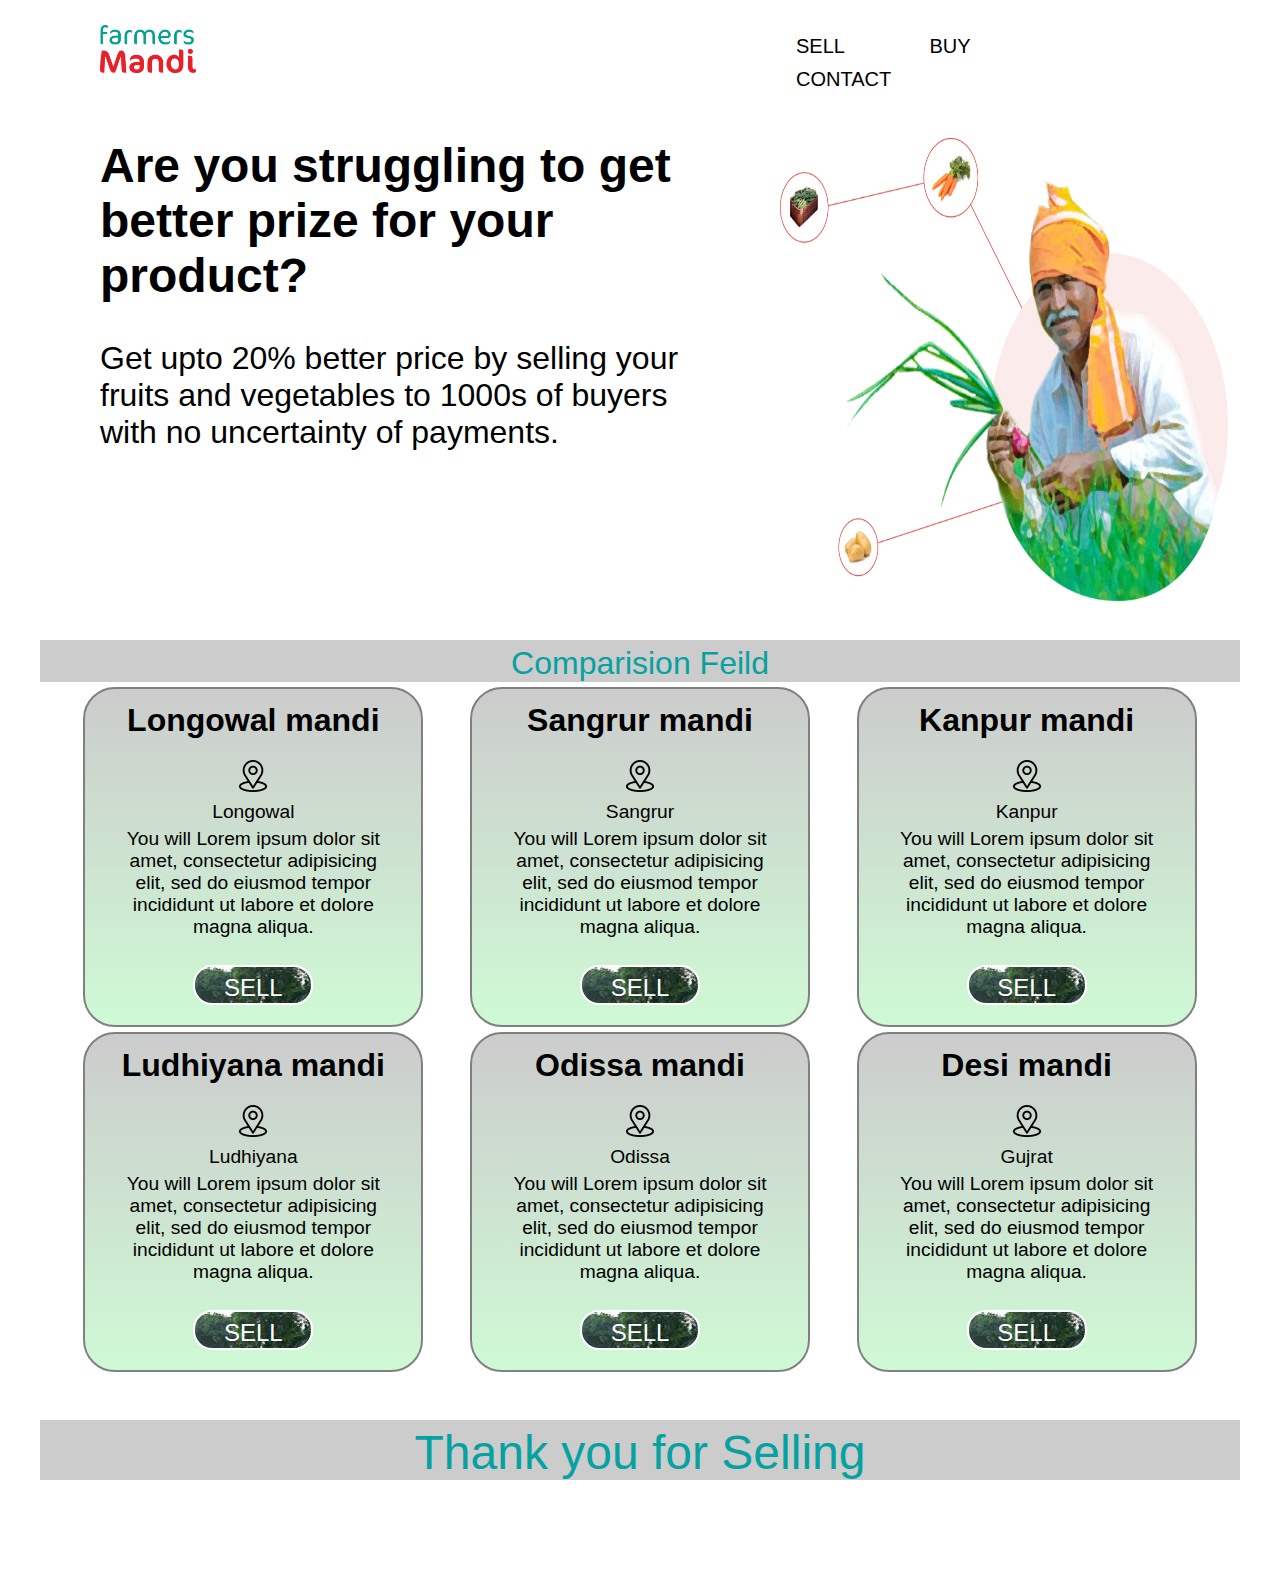
<file: index.html>
<!DOCTYPE html>
<html lang="en">
<head>
    <meta charset="UTF-8">
    <meta http-equiv="X-UA-Compatible" content="IE=edge">
    <meta name="viewport" content="width=device-width, initial-scale=1.0">
    <link rel="stylesheet" href="farmer.css">
    <title>Farmer Mandi</title>
</head>
<body>
    <div class="header">
        <div class="fm">
            <img src="fm.png" alt="">
        </div>
        <div class="menu">
            <ul>
                <li><a href="index.html">SELL</a></li>
                <li><a href="buy.html">BUY</a></li>
                <li><a href="contact.html">CONTACT</a></li>
            </ul>
        </div>
    </div>


    <div class="main">
        <div class="cont">
            <h1 class="h11">Are you struggling to get better prize for your product?</h1>
            <p class="p1">Get upto 20% better price by selling your fruits and vegetables
                 to 1000s of buyers with no uncertainty of payments.</p>
        </div>
        <div class="farmer">
            <img src="farmer.png" alt="">
        </div>
    </div>
    

    <p class="comp">Comparision Feild</p>
    <div class="compare">
        <div class="block" id="one">
            <h1>Longowal mandi</h5>
                <img src="lo.png" alt=""><p>Longowal</p>
                <p>You will  Lorem ipsum dolor sit amet, consectetur adipisicing elit, sed do eiusmod
                    tempor incididunt ut labore et dolore magna aliqua.</p>
                                        <button class="btn1">SELL</button>

        </div>
        <din class="block" id="two">
            <h1>Sangrur mandi</h5>
                <img src="lo.png" alt=""><p>Sangrur</p>
                <p>You will  Lorem ipsum dolor sit amet, consectetur adipisicing elit, sed do eiusmod
                    tempor incididunt ut labore et dolore magna aliqua.</p>
                                        <button class="btn1">SELL</button>

        </din>
        <div class="block" id="three">
            <h1>Kanpur mandi</h5>
                <img src="lo.png" alt=""><p>Kanpur</p>
                <p>You will  Lorem ipsum dolor sit amet, consectetur adipisicing elit, sed do eiusmod
                    tempor incididunt ut labore et dolore magna aliqua.</p>
                    <button class="btn1">SELL</button>

        </div>
    </div>
    <div class="com1">
        <div class="block" id="four">
            <h1>Ludhiyana mandi</h5>
                <img src="lo.png" alt=""><p>Ludhiyana</p>
                <p>You will  Lorem ipsum dolor sit amet, consectetur adipisicing elit, sed do eiusmod
                    tempor incididunt ut labore et dolore magna aliqua.</p>
                                        <button class="btn1">SELL</button>

        </div>
        <div class="block" id="five">
            <h1>Odissa mandi</h5>
                <img src="lo.png" alt=""><p>Odissa</p>
                <p>You will  Lorem ipsum dolor sit amet, consectetur adipisicing elit, sed do eiusmod
                    tempor incididunt ut labore et dolore magna aliqua.</p>
                                        <button class="btn1">SELL</button>

        </div>
        <div class="block" id="six">
            <h1>Desi mandi</h5>
                <img src="lo.png" alt=""><p>Gujrat</p>
                <p>You will  Lorem ipsum dolor sit amet, consectetur adipisicing elit, sed do eiusmod
                    tempor incididunt ut labore et dolore magna aliqua.</p>
                                        <button class="btn1">SELL</button>

        </div>
    </div>
    <div class="footer">
        Thank you for Selling
    </div>
</body>
</html>
</file>
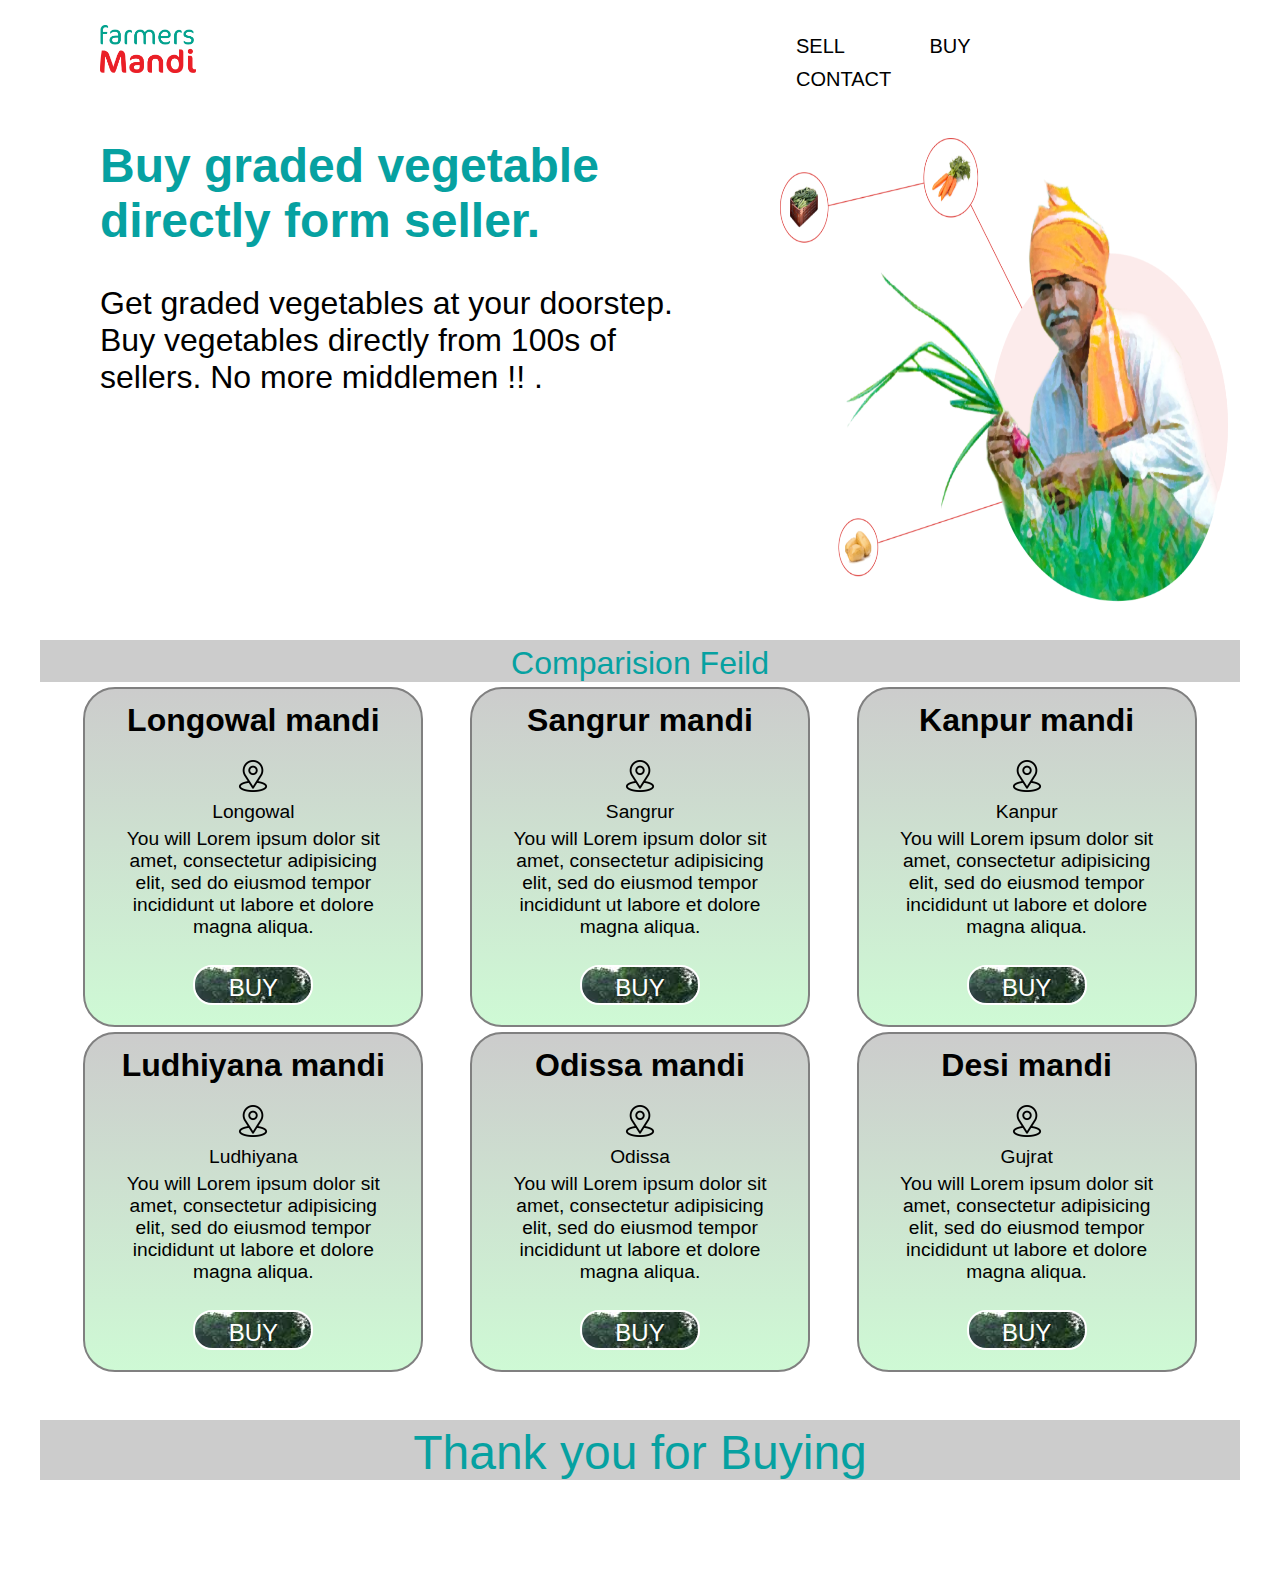
<file: buy.html>
<!DOCTYPE html>
<html lang="en">
<head>
    <meta charset="UTF-8">
    <meta http-equiv="X-UA-Compatible" content="IE=edge">
    <meta name="viewport" content="width=device-width, initial-scale=1.0">
    <link rel="stylesheet" href="buy.css">
    <title>Farmer Mandi</title>
</head>
<body>
    <div class="header">
        <div class="fm">
            <img src="fm.png" alt="">
        </div>
        <div class="menu">
            <ul>
                <li><a href="index.html">SELL</a></li>
                <li><a href="buy.html">BUY</a></li>
                <li><a href="contact.html">CONTACT</a></li>
            </ul>
        </div>
    </div>


    <div class="main">
        <div class="cont">
            <h1 class="h11">Buy graded vegetable directly form seller.</h1>
            <p class="p1">Get graded vegetables at your doorstep.
                 Buy vegetables directly from 100s of sellers. No more middlemen !! .</p>
        </div>
        <div class="farmer">
            <img src="farmer.png" alt="">
        </div>
    </div>
    

    <p class="comp">Comparision Feild</p>
    <div class="compare">
        <div class="block" id="one">
            <h1>Longowal mandi</h5>
                <img src="lo.png" alt=""><p>Longowal</p>
                <p>You will  Lorem ipsum dolor sit amet, consectetur adipisicing elit, sed do eiusmod
                    tempor incididunt ut labore et dolore magna aliqua.</p>
                                        <button class="btn1">BUY</button>

        </div>
        <din class="block" id="two">
            <h1>Sangrur mandi</h5>
                <img src="lo.png" alt=""><p>Sangrur</p>
                <p>You will  Lorem ipsum dolor sit amet, consectetur adipisicing elit, sed do eiusmod
                    tempor incididunt ut labore et dolore magna aliqua.</p>
                                        <button class="btn1">BUY</button>

        </din>
        <div class="block" id="three">
            <h1>Kanpur mandi</h5>
                <img src="lo.png" alt=""><p>Kanpur</p>
                <p>You will  Lorem ipsum dolor sit amet, consectetur adipisicing elit, sed do eiusmod
                    tempor incididunt ut labore et dolore magna aliqua.</p>
                    <button class="btn1">BUY</button>

        </div>
    </div>
    <div class="com1">
        <div class="block" id="four">
            <h1>Ludhiyana mandi</h5>
                <img src="lo.png" alt=""><p>Ludhiyana</p>
                <p>You will  Lorem ipsum dolor sit amet, consectetur adipisicing elit, sed do eiusmod
                    tempor incididunt ut labore et dolore magna aliqua.</p>
                                        <button class="btn1">BUY</button>

        </div>
        <div class="block" id="five">
            <h1>Odissa mandi</h5>
                <img src="lo.png" alt=""><p>Odissa</p>
                <p>You will  Lorem ipsum dolor sit amet, consectetur adipisicing elit, sed do eiusmod
                    tempor incididunt ut labore et dolore magna aliqua.</p>
                                        <button class="btn1">BUY</button>

        </div>
        <div class="block" id="six">
            <h1>Desi mandi</h5>
                <img src="lo.png" alt=""><p>Gujrat</p>
                <p>You will  Lorem ipsum dolor sit amet, consectetur adipisicing elit, sed do eiusmod
                    tempor incididunt ut labore et dolore magna aliqua.</p>
                                        <button class="btn1">BUY</button>

        </div>
    </div>
    <div class="footer">
        Thank you for Buying
    </div>
</body>
</html>
</file>
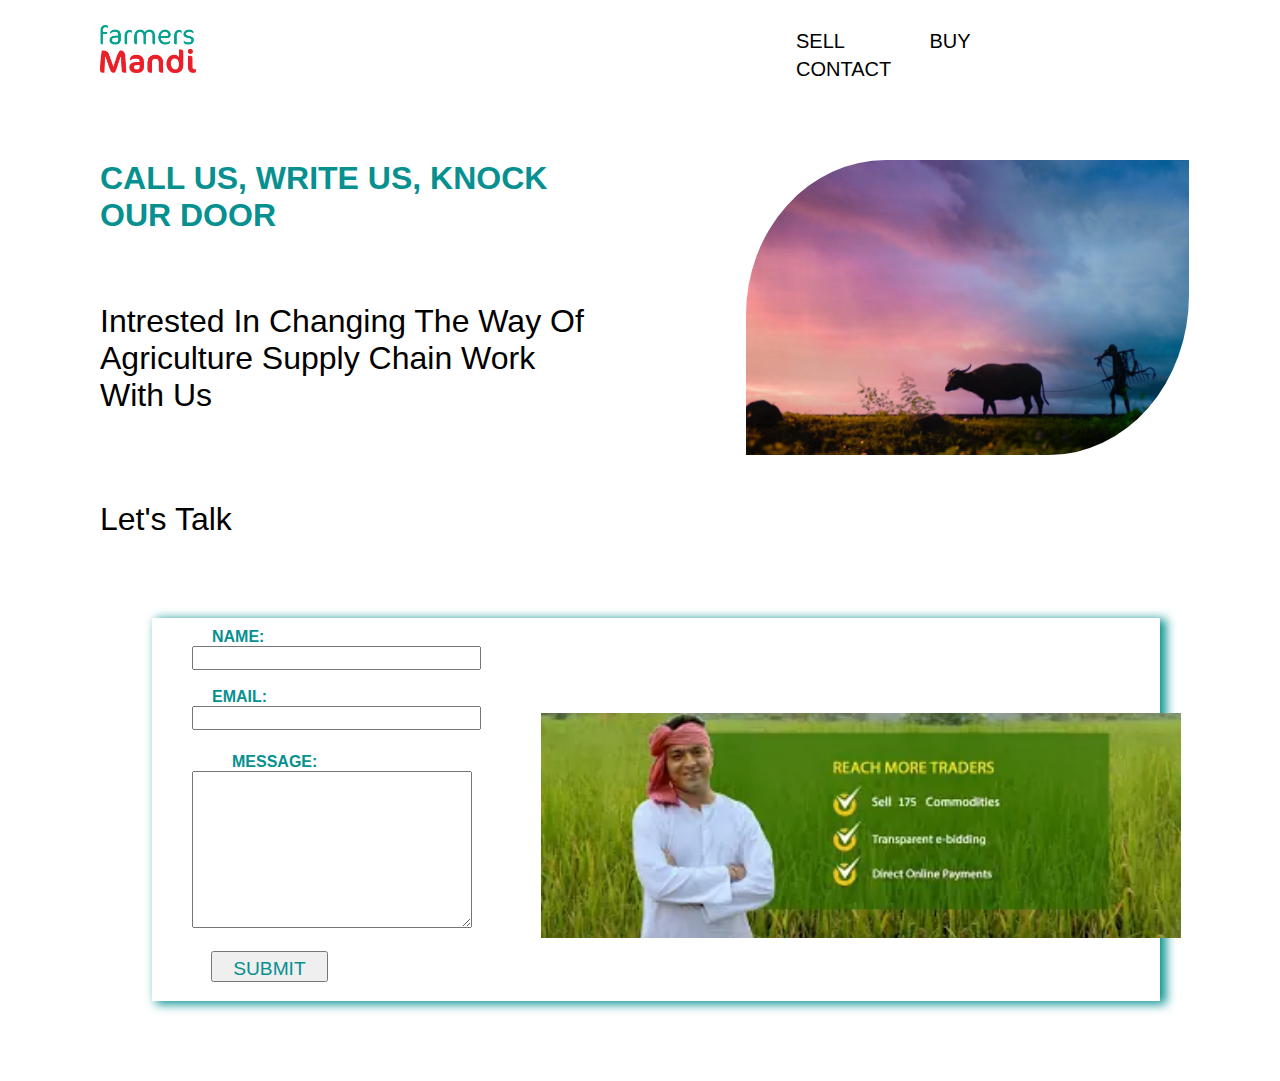
<file: contact.html>
<!DOCTYPE html>
<html lang="en">
<head>
    <meta charset="UTF-8">
    <meta http-equiv="X-UA-Compatible" content="IE=edge">
    <meta name="viewport" content="width=device-width, initial-scale=1.0">
    <link rel="stylesheet" href="contact.css">
    <title>Contact</title>
</head>
<body>
    <div class="header">
        <div class="fm">
            <img src="fm.png" alt="">
        </div>
        <div class="menu">
            <ul>
                <li><a href="index.html">SELL</a></li>
                <li><a href="buy.html">BUY</a></li>
                <li><a href="contact.html">CONTACT</a></li>
            </ul>
        </div>
    </div>

    <div class="main">
        <div class="cont">
            <h2>CALL US, WRITE US, KNOCK OUR DOOR</h2>
            <p>Intrested In Changing The Way Of Agriculture Supply Chain Work With Us</p>
            <br>
            <p>Let's Talk</p>
        </div>
        <div class="img"><img src="bg.jpg" alt=""></div>
    </div>

    <div class="meet">
        <div class="con">
        <strong> NAME:</strong> <input type="text" size="33" ><br><br>
        <strong> EMAIL:</strong> <input type="text" size="33" ><br><br>
        <p class="mes"><strong> MESSAGE:</strong></p>
        <textarea name="message" id="ta" cols="30" rows="10"></textarea><br>
        <button>SUBMIT</button>
        </div>
        <div class="conimg">
            <img src="pic4.webp" alt="">
        </div>
    </div>
</body>
</html>
</file>
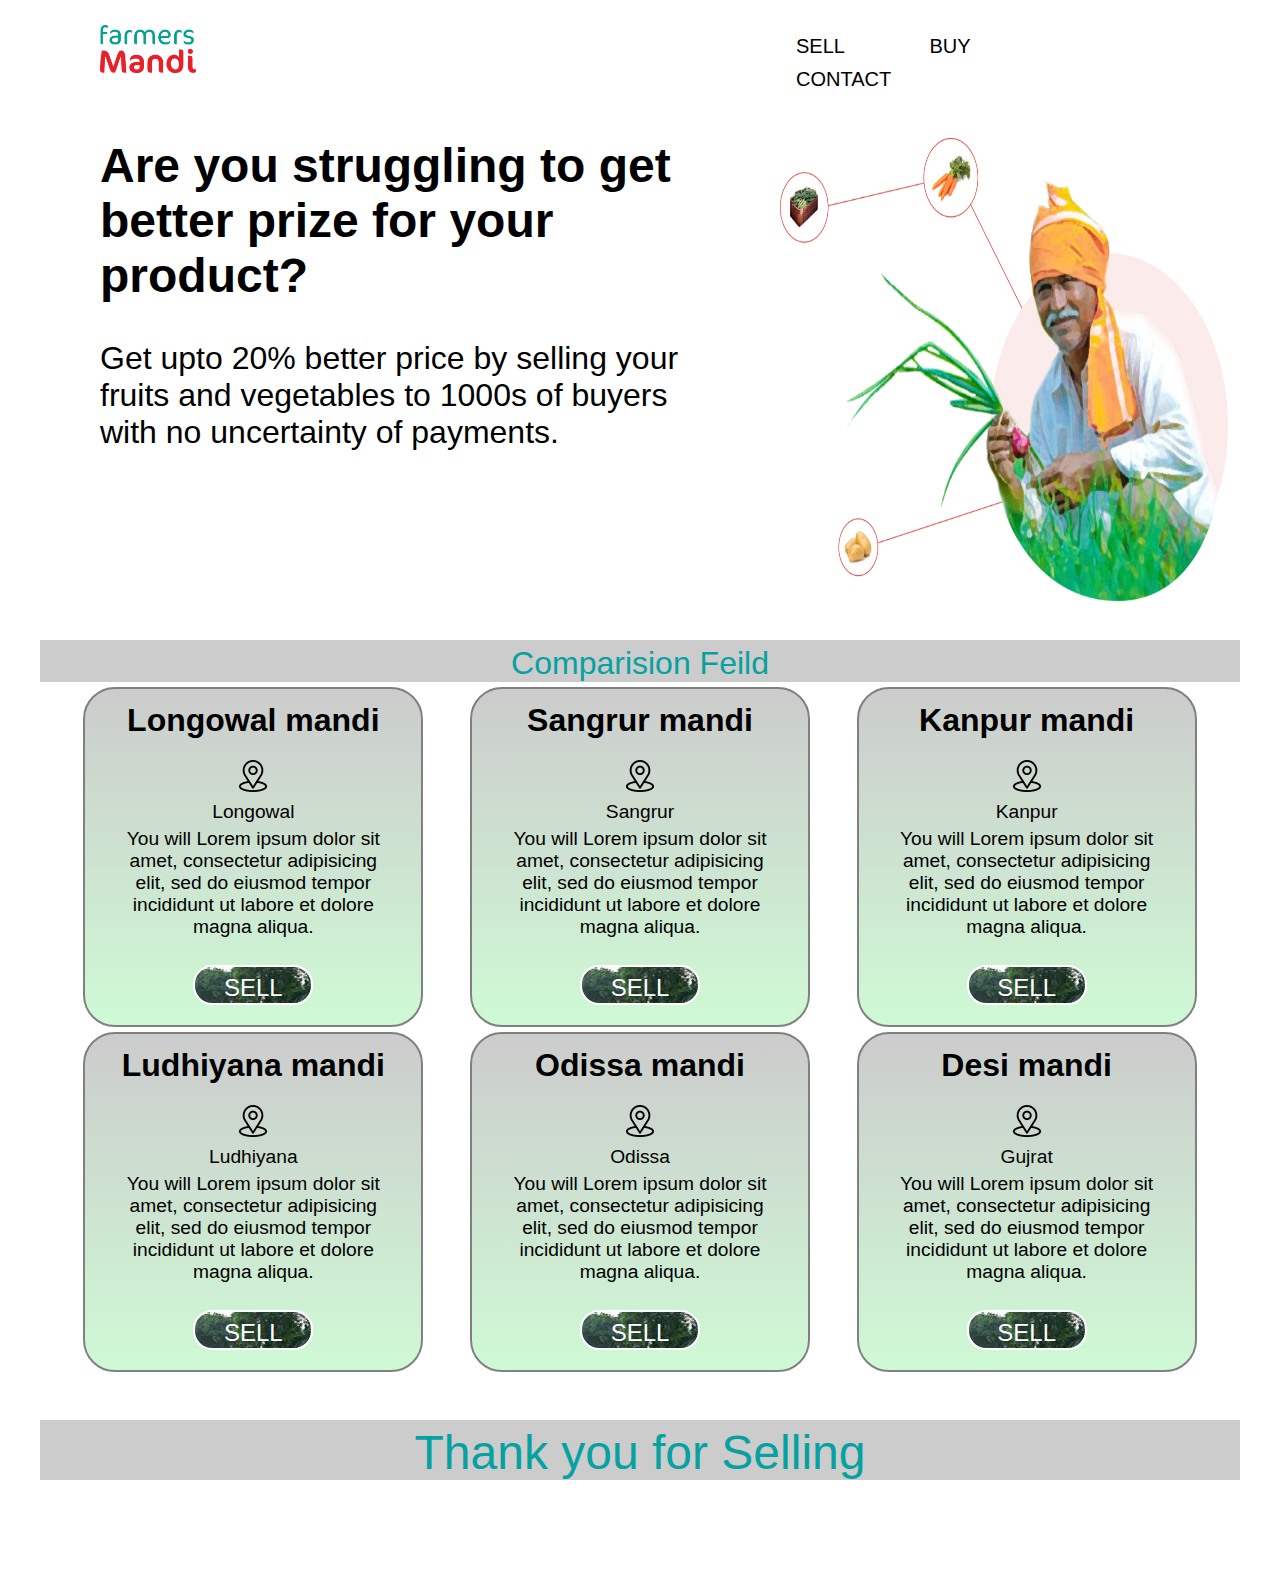
<file: farmer.html>
<!DOCTYPE html>
<html lang="en">
<head>
    <meta charset="UTF-8">
    <meta http-equiv="X-UA-Compatible" content="IE=edge">
    <meta name="viewport" content="width=device-width, initial-scale=1.0">
    <link rel="stylesheet" href="farmer.css">
    <title>Farmer Mandi</title>
</head>
<body>
    <div class="header">
        <div class="fm">
            <img src="fm.png" alt="">
        </div>
        <div class="menu">
            <ul>
                <li><a href="farmer.html">SELL</a></li>
                <li><a href="buy.html">BUY</a></li>
                <li><a href="contact.html">CONTACT</a></li>
            </ul>
        </div>
    </div>


    <div class="main">
        <div class="cont">
            <h1 class="h11">Are you struggling to get better prize for your product?</h1>
            <p class="p1">Get upto 20% better price by selling your fruits and vegetables
                 to 1000s of buyers with no uncertainty of payments.</p>
        </div>
        <div class="farmer">
            <img src="farmer.png" alt="">
        </div>
    </div>
    

    <p class="comp">Comparision Feild</p>
    <div class="compare">
        <div class="block" id="one">
            <h1>Longowal mandi</h5>
                <img src="lo.png" alt=""><p>Longowal</p>
                <p>You will  Lorem ipsum dolor sit amet, consectetur adipisicing elit, sed do eiusmod
                    tempor incididunt ut labore et dolore magna aliqua.</p>
                                        <button class="btn1">SELL</button>

        </div>
        <din class="block" id="two">
            <h1>Sangrur mandi</h5>
                <img src="lo.png" alt=""><p>Sangrur</p>
                <p>You will  Lorem ipsum dolor sit amet, consectetur adipisicing elit, sed do eiusmod
                    tempor incididunt ut labore et dolore magna aliqua.</p>
                                        <button class="btn1">SELL</button>

        </din>
        <div class="block" id="three">
            <h1>Kanpur mandi</h5>
                <img src="lo.png" alt=""><p>Kanpur</p>
                <p>You will  Lorem ipsum dolor sit amet, consectetur adipisicing elit, sed do eiusmod
                    tempor incididunt ut labore et dolore magna aliqua.</p>
                    <button class="btn1">SELL</button>

        </div>
    </div>
    <div class="com1">
        <div class="block" id="four">
            <h1>Ludhiyana mandi</h5>
                <img src="lo.png" alt=""><p>Ludhiyana</p>
                <p>You will  Lorem ipsum dolor sit amet, consectetur adipisicing elit, sed do eiusmod
                    tempor incididunt ut labore et dolore magna aliqua.</p>
                                        <button class="btn1">SELL</button>

        </div>
        <div class="block" id="five">
            <h1>Odissa mandi</h5>
                <img src="lo.png" alt=""><p>Odissa</p>
                <p>You will  Lorem ipsum dolor sit amet, consectetur adipisicing elit, sed do eiusmod
                    tempor incididunt ut labore et dolore magna aliqua.</p>
                                        <button class="btn1">SELL</button>

        </div>
        <div class="block" id="six">
            <h1>Desi mandi</h5>
                <img src="lo.png" alt=""><p>Gujrat</p>
                <p>You will  Lorem ipsum dolor sit amet, consectetur adipisicing elit, sed do eiusmod
                    tempor incididunt ut labore et dolore magna aliqua.</p>
                                        <button class="btn1">SELL</button>

        </div>
    </div>
    <div class="footer">
        Thank you for Selling
    </div>
</body>
</html>
</file>
<file: farmer.css>
*{
    margin: 0px;
    padding: 5px 20px 0px 20px;
    font-family: 'Gill Sans', 'Gill Sans MT', Calibri, 'Trebuchet MS', sans-serif;

}

.header{
    display: flex;
}
.fm img{
    height: 3em;
    width: 6em;
}
.menu{
    margin-left: 30em;
    
}
.menu li:hover{
    cursor: pointer;

}
.menu li{
    font-size: 20px;
    font-family: 'Gill Sans', 'Gill Sans MT', Calibri, 'Trebuchet MS', sans-serif;
    list-style: none;
    display: inline-block;
}
.menu li a{
    display: inline-block;
    
    color: black;
    text-decoration: none;
}
.menu a:hover{
    color: rgb(6, 144, 144);
    font-weight: bold;
    text-decoration: underline;
}


.main{
    display: flex;
    width: 60%;
    height: 32rem;
    margin-top: 2em;
}
.h11{
    font-size: xxx-large;
    
}
.p1{
    margin-top: 1em;
    font-size: xx-large;
}
.farmer img{
    position: absolute;
    height: 30rem;
    width: 30rem;
}

.comp{
    display: flex;
    justify-content: center;
    font-size: xx-large;
    
    background: linear-gradient(rgba(0,0,0,0.2),rgba(0,0,0,0.2));
    color: rgb(6, 161, 161);
}
.compare,.com1{
    display:flex;	
	align-items: center;
	justify-content: space-around;
}

.block{
    height: 20rem;
	width: 20rem; 
	border: 2px solid grey;
	border-radius: 2rem;
	background-image: linear-gradient(rgba(0,0,0,0.2),rgba(12, 228, 44, 0.2)), url("");
	background-position: center;
	background-size: cover;
	text-align: center;
	padding: 0.5rem;
}
.block:hover{
    box-shadow: 5px 2px 5px 5px;
}
.block img{
    margin-top: 1em;
    height: 2em;
    width: 2em;
}
.block p{
    font-size: larger;
}
.btn1{
	margin: 1.7rem;
	height:2.5rem;
	width: 5em;
	border: 2px solid white;
	border-radius: 1.2rem;
	background-image: url("pic.jpg");
	color: white;
	font-size: 1.5em;
    line-height: 1;
	cursor: pointer;
	font-weight: 10px;
}

.footer{
    display: flex;
    margin: 1em 0em 2em 0em;
    justify-content: center;
    font-size: xxx-large;
    background: linear-gradient(rgba(0,0,0,0.2),rgba(0,0,0,0.2));
    color: rgb(6, 161, 161);

}
</file>
<file: buy.css>
*{
    margin: 0px;
    padding: 5px 20px 0px 20px;
    font-family: 'Gill Sans', 'Gill Sans MT', Calibri, 'Trebuchet MS', sans-serif;

}

.header{
    display: flex;
}
.fm img{
    height: 3em;
    width: 6em;
}
.menu{
    margin-left: 30em;
    
}
.menu li:hover{
    cursor: pointer;

}
.menu li{
    font-size: 20px;
    font-family: 'Gill Sans', 'Gill Sans MT', Calibri, 'Trebuchet MS', sans-serif;
    list-style: none;
    display: inline-block;
}
.menu li a{
    display: inline-block;
    
    color: black;
    text-decoration: none;
}
.menu a:hover{
    color: rgb(6, 144, 144);
    font-weight: bold;
    text-decoration: underline;
}


.main{
    display: flex;
    width: 60%;
    height: 32rem;
    margin-top: 2em;
}
.h11{
    font-size: xxx-large;
    color: rgb(6, 161, 161);

}
.p1{
    margin-top: 1em;
    font-size: xx-large;
}
.farmer img{
    position: absolute;
    height: 30rem;
    width: 30rem;
}

.comp{
    display: flex;
    justify-content: center;
    font-size: xx-large;
    
    background: linear-gradient(rgba(0,0,0,0.2),rgba(0,0,0,0.2));
    color: rgb(6, 161, 161);
}
.compare,.com1{
    display:flex;	
	align-items: center;
	justify-content: space-around;
}

.block{
    height: 20rem;
	width: 20rem; 
	border: 2px solid grey;
	border-radius: 2rem;
	background-image: linear-gradient(rgba(0,0,0,0.2),rgba(12, 228, 44, 0.2)), url("");
	background-position: center;
	background-size: cover;
	text-align: center;
	padding: 0.5rem;
}
.block:hover{
    box-shadow: 5px 2px 5px 5px;
}
.block img{
    margin-top: 1em;
    height: 2em;
    width: 2em;
}
.block p{
    font-size: larger;
}
.btn1{
	margin: 1.7rem;
	height:2.5rem;
	width: 5em;
	border: 2px solid white;
	border-radius: 1.2rem;
	background-image: url("pic.jpg");
	color: white;
	font-size: 1.5em;
    line-height: 1;
	cursor: pointer;
	font-weight: 10px;
}

.footer{
    display: flex;
    margin: 1em 0em 2em 0em;
    justify-content: center;
    font-size: xxx-large;
    background: linear-gradient(rgba(0,0,0,0.2),rgba(0,0,0,0.2));
    color: rgb(6, 161, 161);

}
</file>
<file: contact.css>
*{
    margin: 0px;
    padding: 5px 20px 0px 20px;
    font-family: 'Gill Sans', 'Gill Sans MT', Calibri, 'Trebuchet MS', sans-serif;

}

.header{
    display: flex;
}
.fm img{
    height: 3em;
    width: 6em;
}
.menu{
    margin-left: 30em;    
}
.menu li{
    font-size: 20px;
    font-family: 'Gill Sans', 'Gill Sans MT', Calibri, 'Trebuchet MS', sans-serif;
    list-style: none;
    display: inline-block;
}
.menu li a{
    color: black;
    text-decoration: none;
}
.menu li:hover{
    cursor: pointer;

}
.menu a:hover{
    color: rgb(6, 144, 144);
    font-weight: bold;
    text-decoration: underline;
}

.main{
    margin-top: 4em;
    display: flex;
}
.cont h2{
    font-size: xx-large;
    color: rgb(6, 144, 144);

}
.cont p{
    margin-top: 2em;
    font-size: xx-large;
}
.img img{
    width: 80%;
    margin-left: 5em;
    border-radius: 10em 0em 10em 0em;
}


.meet{
    display: flex;
    margin: 5em;
    margin-left: 7em;
    color: rgb(6, 144, 144);
    box-shadow: 5px 2px 10px 1px;
}
button{
    margin: 1em;
    font-size: larger;
    color: rgb(6, 144, 144);

}
.conimg img{
    width: 40em;
    margin-top: 5em;

}
.mes p{
    position: absolute;
    margin-left: 5em;
}
</file>
